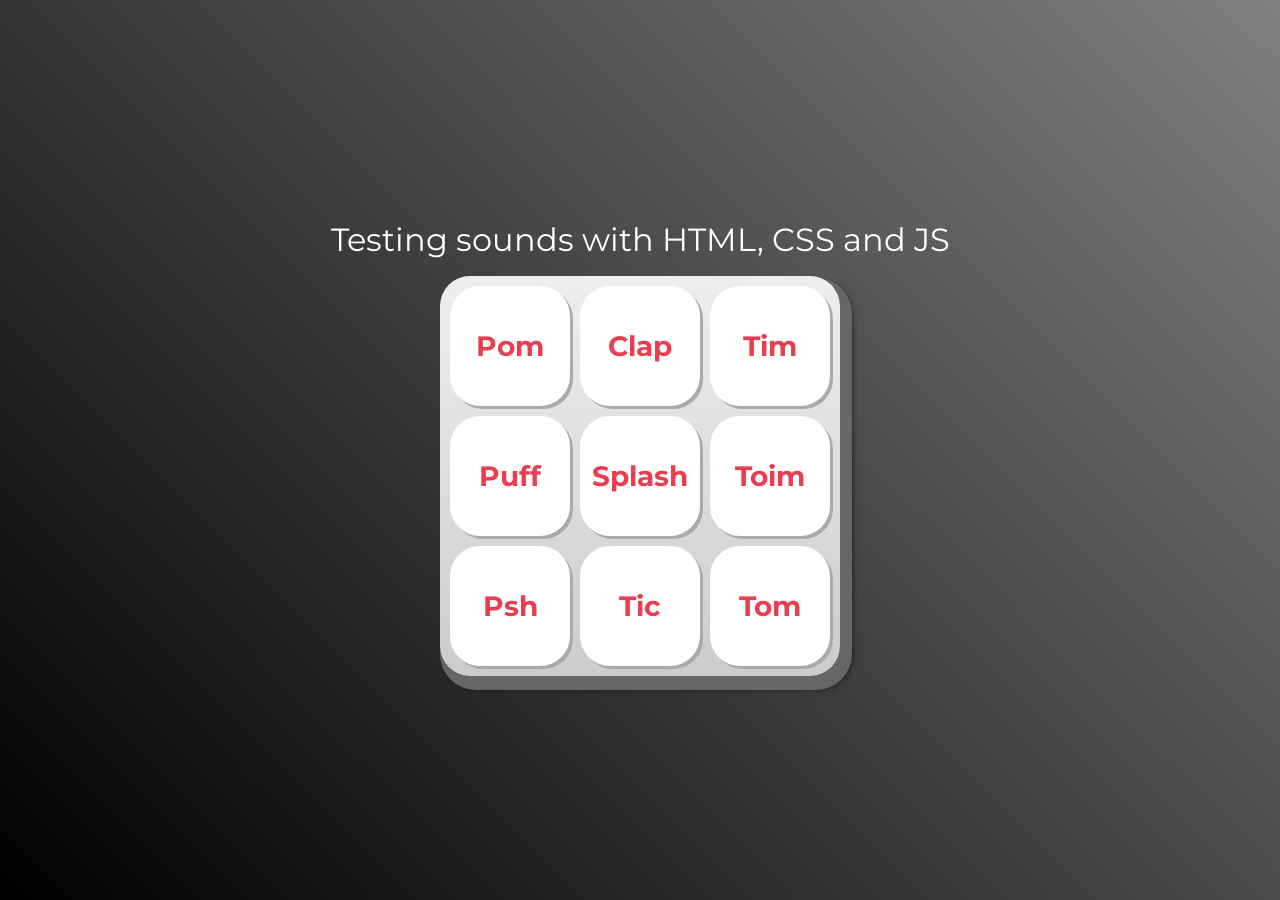
<file: index.html>
<!DOCTYPE html>
<html lang="pt-BR">

<head>
    <meta charset="UTF-8">
    <meta http-equiv="X-UA-Compatible" content="IE=edge">
    <meta name="viewport" content="width=device-width, initial-scale=1.0">

    <title>Álvaro's Battery</title>

    <link rel="preconnect" href="https://fonts.googleapis.com/%22%3E
    <link rel=" preconnect" href="https://fonts.gstatic.com/" crossorigin>
    <link href="https://fonts.googleapis.com/css2?family=Montserrat:wght@500;600&display=swap" rel="stylesheet">

    <link rel="icon" type="image/png" href="images/bateria.png">
    <link rel="stylesheet" href="css/reset.css">
    <link rel="stylesheet" href="css/estilos.css">
</head>

<body>
    <h1>Testing sounds with HTML, CSS and JS</h1>

    <section class="teclado">
        <button class="tecla tecla_pom">Pom</button>
        <button class="tecla tecla_clap">Clap</button>
        <button class="tecla tecla_tim">Tim</button>

        <button class="tecla tecla_puff">Puff</button>
        <button class="tecla tecla_splash">Splash</button>
        <button class="tecla tecla_toim">Toim</button>

        <button class="tecla tecla_psh">Psh</button>
        <button class="tecla tecla_tic">Tic</button>
        <button class="tecla tecla_tom">Tom</button>
    </section>

    <audio src="sounds/keyq.wav" id="som_tecla_pom"></audio>
    <audio src="sounds/keyw.wav" id="som_tecla_clap"></audio>
    <audio src="sounds/keye.wav" id="som_tecla_tim"></audio>
    <audio src="sounds/keya.wav" id="som_tecla_puff"></audio>
    <audio src="sounds/keys.wav" id="som_tecla_splash"></audio>
    <audio src="sounds/keyd.wav" id="som_tecla_toim"></audio>
    <audio src="sounds/keyz.wav" id="som_tecla_psh"></audio>
    <audio src="sounds/keyx.wav" id="som_tecla_tic"></audio>
    <audio src="sounds/keyc.wav" id="som_tecla_tom"></audio>
    <script src="main.js"></script>
</body>

</html>
</file>
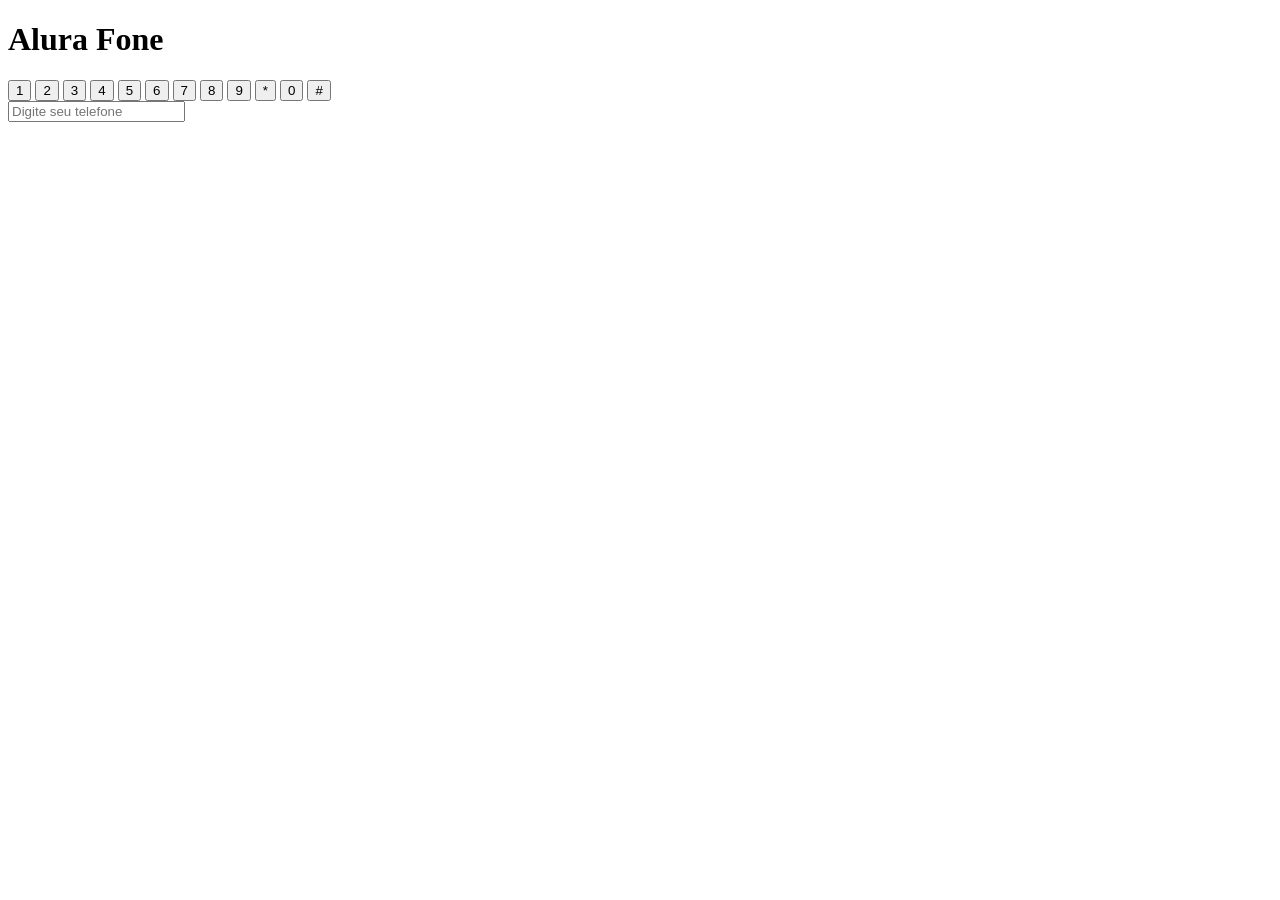
<file: desafios/desafio.html>
<!DOCTYPE html>
<html lang="en">

<head>
    <meta charset="UTF-8">
    <meta http-equiv="X-UA-Compatible" content="IE=edge">
    <meta name="viewport" content="width=device-width, initial-scale=1.0">
    <title>Document</title>
</head>

<body>
    <h1> Alura Fone </h1>
    <section class="teclado">
        <input type="button" value="1">
        <input type="button" value="2">
        <input type="button" value="3">
        <input type="button" value="4">
        <input type="button" value="5">
        <input type="button" value="6">
        <input type="button" value="7">
        <input type="button" value="8">
        <input type="button" value="9">
        <input type="button" value="*">
        <input type="button" value="0">
        <input type="button" value="#">
    </section>
    <input type="tel" placeholder="Digite seu telefone">
</body>

</html>
</file>
<file: css/estilos.css>
:root {
  --cinza: #aaa;
  --vermelha: #e93d50;
  --vermelha-escura: #af303f;
  --branca: #fff;
  --luz: rgb(229, 255, 0);
}

body {
  align-items: center;
  background: linear-gradient(45deg, black 0%, grey 100%);
  display: flex;
  justify-content: center;
  flex-direction: column;
  font-family: 'Montserrat', sans-serif;
  min-height: 100vh;
}

h1 {
  color: var(--branca);
  margin-bottom: 20px;
  font-size: 2rem;
}

.teclado {
  background: linear-gradient(to bottom, #eeeeee 0%,#cccccc 100%);
  box-shadow: 6px 8px 0 6px #666, 10px 10px 10px #000;
  border-radius: 30px;
  display: grid;
  gap: 10px;
  grid-template-columns: repeat(3, 1fr);
  padding: 10px;
}

.tecla {
  background-color: var(--branca);
  border-radius: 30px;
  box-shadow: 3px 3px 0 var(--cinza);
  color: var(--vermelha);
  cursor: pointer;
  height: 120px;
  font-size: 1.75em;
  font-weight: bold;
  line-height: 120px;
  text-align: center;
  width: 120px;
}

.tecla.ativa,
.tecla:active {
  background-color: var(--vermelha);
  border: 4px solid  var(--vermelha);
  box-shadow: 3px 3px 0 var(--vermelha-escura) inset;
  color: var(--branca);
  outline: none;
}

.tecla.focus,
.tecla:focus {
  outline: none;
  box-shadow: 1px 1px 10px var(--luz);
}

.tecla.active:focus,
.tecla:active:focus {
  box-shadow: 3px 3px 0 var(--vermelha-escura) inset, 1px 1px 10px var(--luz);
}
</file>
